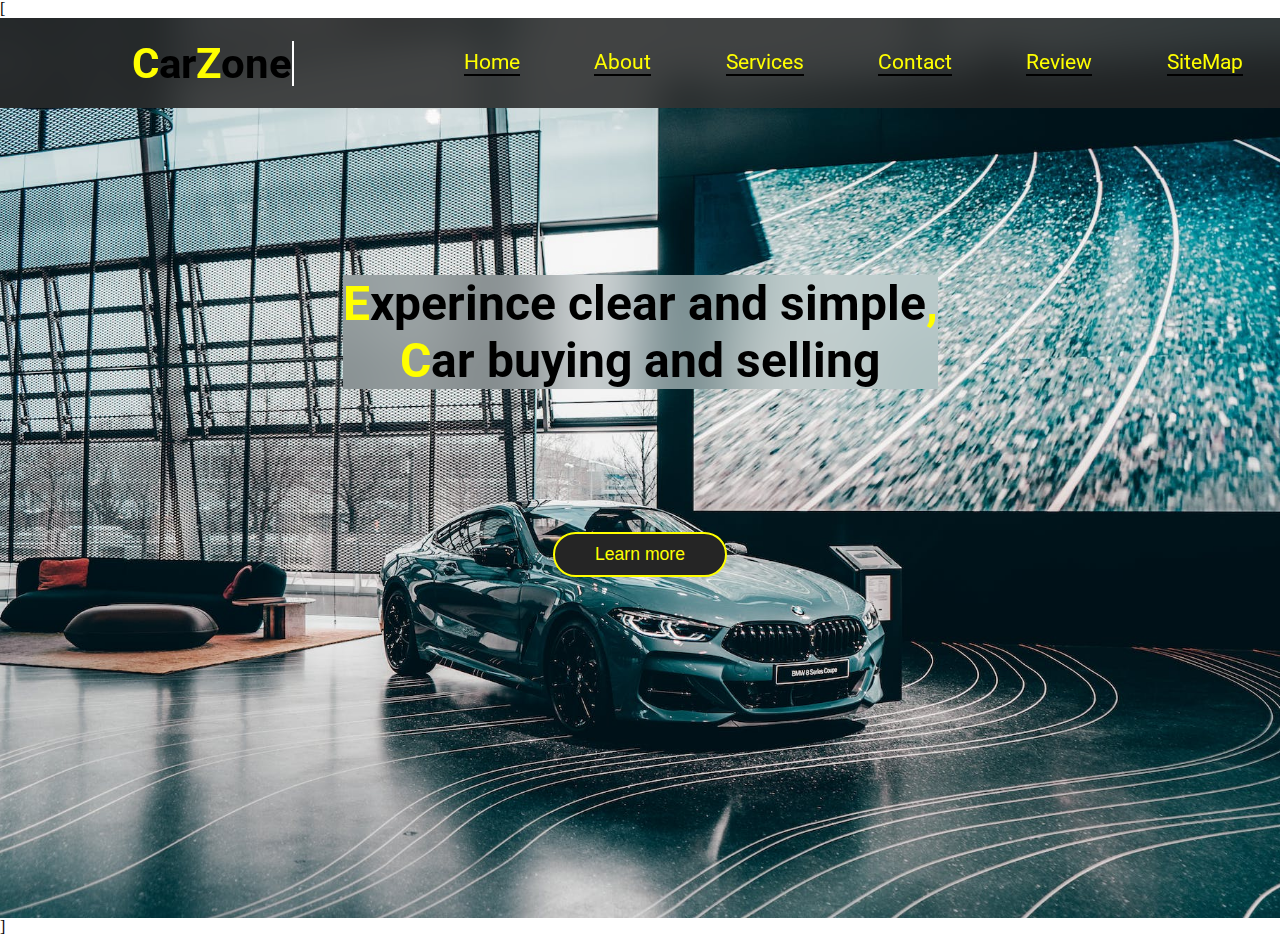
<file: index.html>
[<!DOCTYPE html>
<html lang="en">
  <head>
    <meta charset="UTF-8" />
    <meta name="viewport" content="width=device-width, initial-scale=1.0" />

    <link rel="preconnect" href="https://fonts.googleapis.com" />
    <link rel="preconnect" href="https://fonts.gstatic.com" crossorigin />
    <link
      href="https://fonts.googleapis.com/css2?family=Roboto&display=swap"
      rel="stylesheet"
    />
    <link rel="stylesheet" href="./zaid/style.css" />
    <title>Car Zone</title>
  </head>
  <body>
    <section id="Home">
      <header>
        <div class="Main-Nav">
          <div class="Logo"><span>C</span>ar <span>Z</span>one</div>
          <div class="Nav-Btns">
            <ul>
              <a class="Nav-Btn" href="index.html"><li>Home</li></a>
              <a class="Nav-Btn" href="./hamza/About_Us.html"><li>About</li></a>
              <a class="Nav-Btn" href="./zaid/Services.html"
                ><li>Services</li></a
              >
              <a class="Nav-Btn" href="../hamza/ContactUs.html"
                ><li>Contact</li></a
              >
              <a class="Nav-Btn" href="../qais/Reviews.html"><li>Review</li></a>
              <a class="Nav-Btn" href="./zaid/sitemap.html"><li>SiteMap</li></a>
            </ul>
          </div>
        </div>
      </header>
      <main class="Home-Main">
        <h1 class="Title">
          <span>E</span>xperince clear and simple<span>,</span> <br /><span
            >C</span
          >ar buying and selling
        </h1>
        <a href="Services.html"><button class="CTA">Learn more</button></a>
      </main>
    </section>
  </body>
</html>
]
</file>
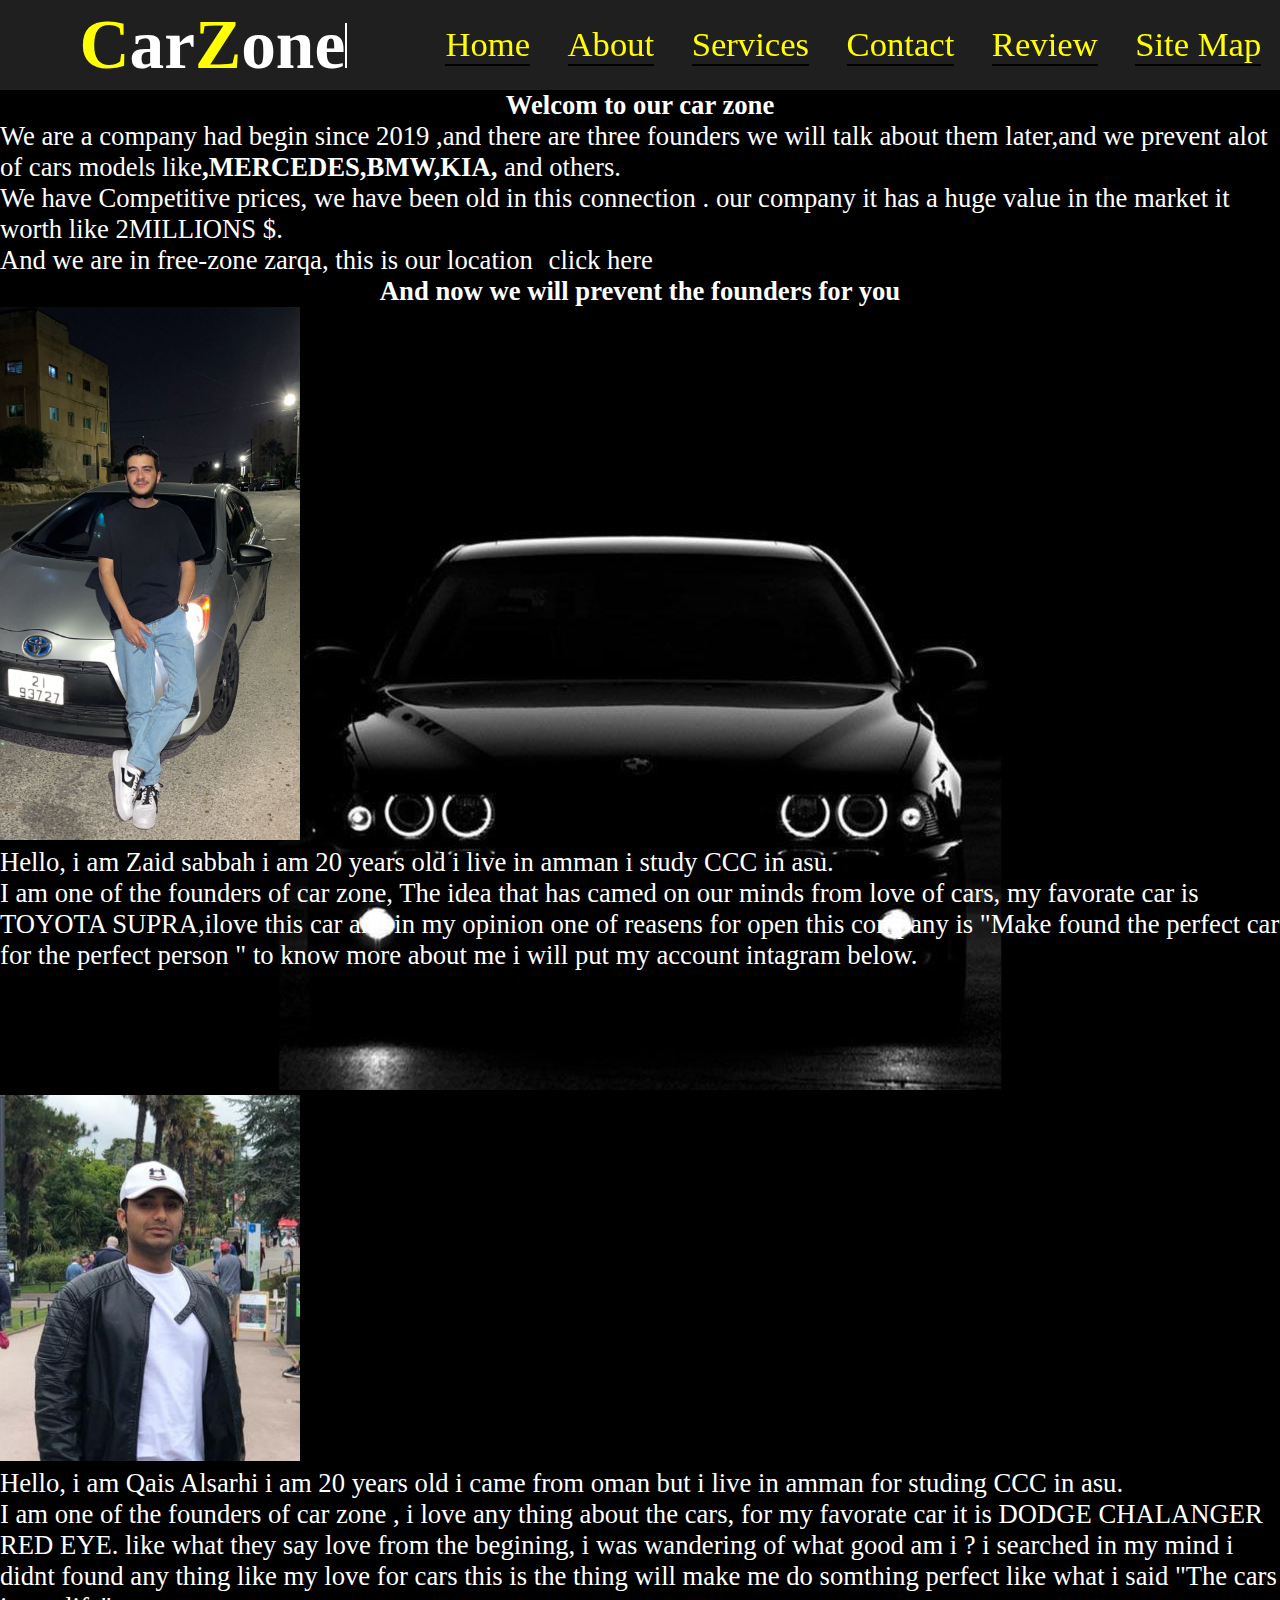
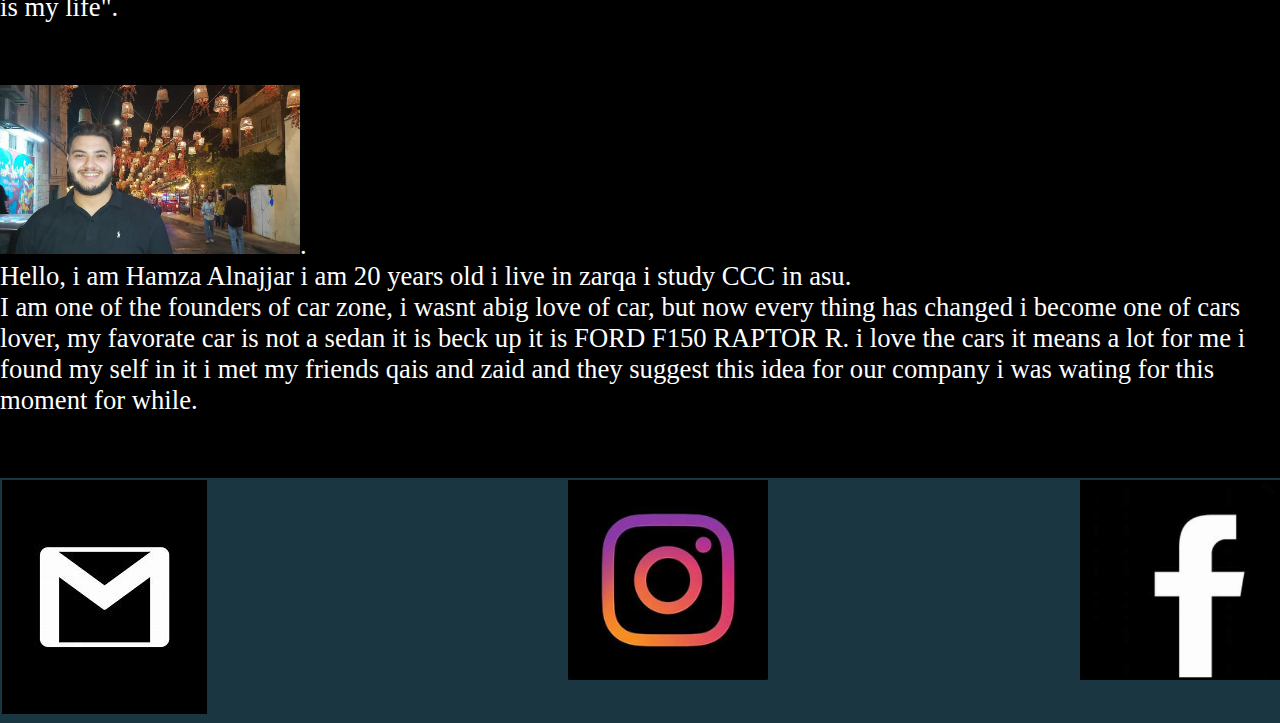
<file: hamza/About_Us.html>
<!DOCTYPE html>
<html lang="en">
  <head>
    <link rel="stylesheet" href="../zaid/style.css" />
    <style>
      span {
        font-weight: bold;
      }
      footer {
        background-color: black;
        color: white;
      }
      p a:link {
        color: white;
        text-decoration: none;
        padding: 7px;
        margin: 2px;
      }
      p a:hover {
        text-decoration: line-through;
        background-color: rgb(26, 54, 64);
        color: rgb(44, 55, 99);
      }
      p a:visited {
        color: gold;
      }

      body {
        background-image: url("WhatsApp Image 2023-11-26 at 13.34.30_04b00bef.jpg");
        background-repeat: no-repeat;
        background-position: center;
        background-attachment: fixed;
        color: rgb(255, 255, 255);
        font-size: 20pt;
        background-color: black;
      }

      footer {
        text-align: center;
        background-color: rgb(26, 54, 64);
      }
      #face {
        position: absolute;
        right: 0%;
      }
      #ins {
        position: absolute;
        right: 40%;
      }
    </style>

    <title>About Us</title>
  </head>
  <body>
    <header>
      <div class="Main-Nav">
        <div class="Logo"><span>C</span>ar <span>Z</span>one</div>
        <div class="Nav-Btns">
          <ul>
            <a class="Nav-Btn" href="../index.html"><li>Home</li></a>
            <a class="Nav-Btn" href="../hamza/About_Us.html"><li>About</li></a>
            <a class="Nav-Btn" href="../zaid/Services.html"
              ><li>Services</li></a
            >
            <a class="Nav-Btn" href="../hamza/ContactUs.html"
              ><li>Contact</li></a
            >
            <a class="Nav-Btn" href="../qais/Reviews.html"><li>Review</li></a>
            <a class="Nav-Btn" href="../zaid/sitemap.html"><li>Site Map</li></a>
          </ul>
        </div>
      </div>
    </header>
    <p style="text-align: center"><span> Welcom to our car zone </span></p>
    <p>
      We are a company had begin since 2019 ,and there are three founders we
      will talk about them later,and we prevent alot of cars models like<span
        >,MERCEDES,BMW,KIA,</span
      >
      and others. <br />
      We have Competitive prices, we have been old in this connection . our
      company it has a huge value in the market it worth like 2MILLIONS $.
    </p>
    <p>
      And we are in free-zone zarqa, this is our location
      <a
        href="https://www.bing.com/ck/a?!&&p=8d53b8a87645827cJmltdHM9MTcwMDE3OTIwMCZpZ3VpZD0xYWNhY2JiYy0xNzA1LTZkZmEtMTRkOC1kOGUyMTYxYjZjNjUmaW5zaWQ9NTQzNg&ptn=3&ver=2&hsh=3&fclid=1acacbbc-1705-6dfa-14d8-d8e2161b6c65&psq=freezone+zarqa&u=a1aHR0cHM6Ly96YXJxYWZyZWV6b25lLmNvbS9lbi9sb2NhdGlvbi8&ntb=1"
        >click here</a
      >
    </p>
    <p style="text-align: center">
      <span> And now we will prevent the founders for you</span>
    </p>
    <img
      style="text-align: center"
      src="WhatsApp Image 2023-11-18 at 14.16.48_73c7db59.jpg"
      alt="zaid"
      width="300"
    />
    <p>
      Hello, i am Zaid sabbah i am 20 years old i live in amman i study CCC in
      asu. <br />
      I am one of the founders of car zone, The idea that has camed on our minds
      from love of cars, my favorate car is TOYOTA SUPRA,ilove this car and in
      my opinion one of reasens for open this company is "Make found the perfect
      car for the perfect person " to know more about me i will put my account
      intagram below.
    </p>
    <br /><br />
    <br /><br />
    <img
      src="WhatsApp Image 2023-11-18 at 14.40.39_51fb9453.jpg"
      alt="qais"
      width="300"
    />
    <p>
      Hello, i am Qais Alsarhi i am 20 years old i came from oman but i live in
      amman for studing CCC in asu. <br />I am one of the founders of car zone ,
      i love any thing about the cars, for my favorate car it is DODGE CHALANGER
      RED EYE. like what they say love from the begining, i was wandering of
      what good am i ? i searched in my mind i didnt found any thing like my
      love for cars this is the thing will make me do somthing perfect like what
      i said "The cars is my life".
    </p>
    <br /><br />
    <img
      src="WhatsApp Image 2023-11-18 at 13.21.46_d6b2f89e.jpg"
      alt="Hamza"
      width="300"
    />.
    <p>
      Hello, i am Hamza Alnajjar i am 20 years old i live in zarqa i study CCC
      in asu. <br />
      I am one of the founders of car zone, i wasnt abig love of car, but now
      every thing has changed i become one of cars lover, my favorate car is not
      a sedan it is beck up it is FORD F150 RAPTOR R. i love the cars it means a
      lot for me i found my self in it i met my friends qais and zaid and they
      suggest this idea for our company i was wating for this moment for while.
    </p>
    <br /><br />

    <footer id="page-footers" class="reviews">
      <table>
        <tr>
          <td id="ggg">
            <a href="mailto:carz64670@gmail.com" ;>
              <img src="Gmail.jpg" alt="Gmail" />
            </a>
          </td>

          <td id="ins">
            <a
              href="https://instagram.com/carzone61?igshid=MzMyNGUyNmU2YQ%3D%3D&utm_source=qr"
              ><img
                src="download.jpg"
                alt="instagram "
                width="200"
                class="insta"
                ;
            /></a>
          </td>
          <td id="face">
            <a
              href="https://www.facebook.com/profile.php?id=61554190978200&mibextid=LQQJ4d"
              ><img
                src="WhatsApp Image 2023-11-26 at 14.01.37_c660014f.jpg"
                alt="facebook"
                width="200"
                style="position: static"
                :
                ;
            /></a>
          </td>
        </tr>
      </table>
    </footer>
  </body>
</html>
</file>
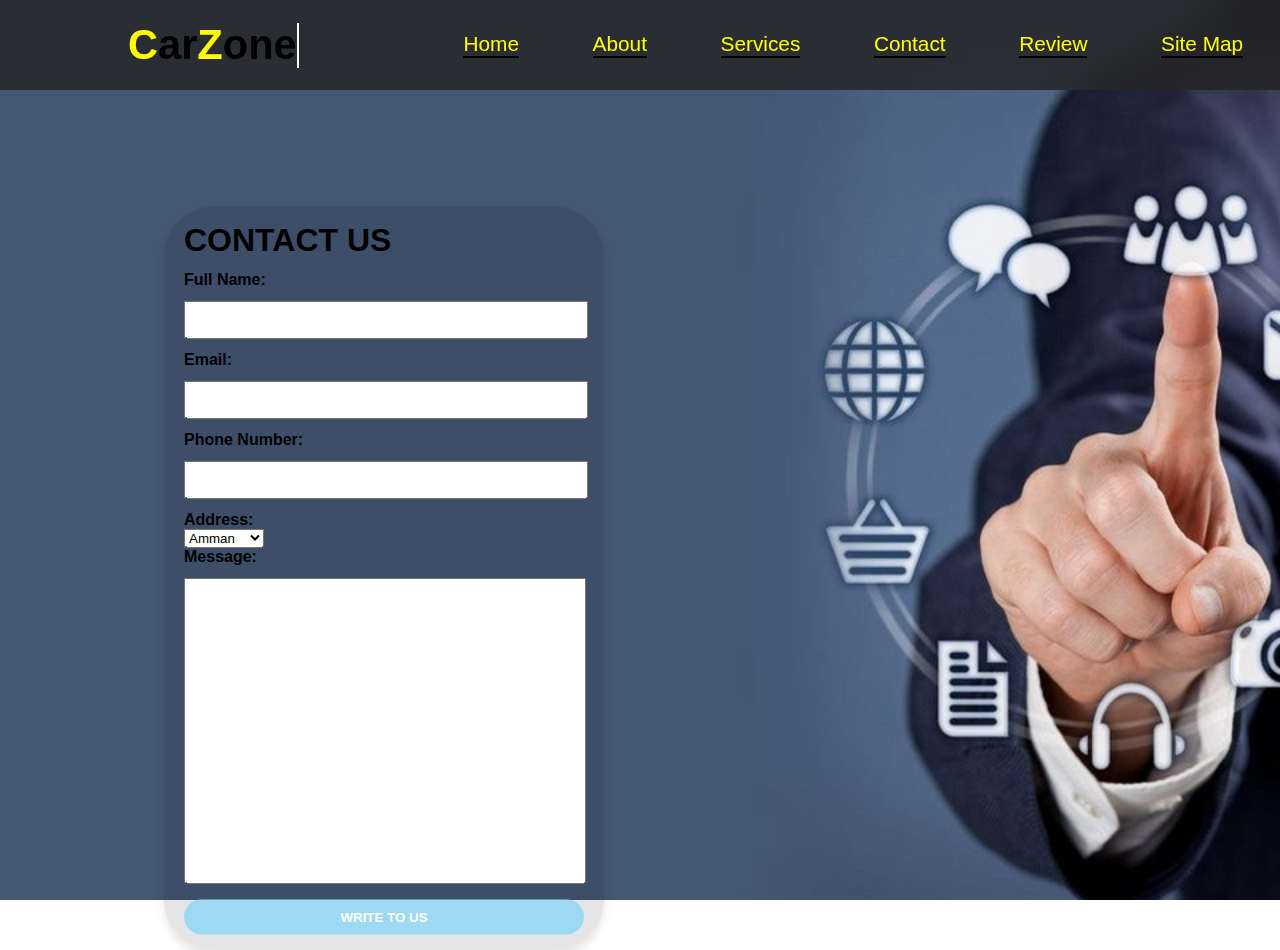
<file: hamza/ContactUs.html>
<!DOCTYPE html>
<html lang="en">
  <head>
    <link rel="stylesheet" href="../zaid/style.css" />
    <style>
      * {
        margin: 0;
        padding: 0;
        outline: 0;
        font-family: "nunito", sans-serif;
      }
      body {
        background-image: url("WhatsApp Image 2023-11-29 at 21.05.18_c901aaac.jpg");
        background-repeat: no-repeat;
        background-position: center;
        background-attachment: fixed;
        background-size: cover;
      }
      .container {
        position: absolute;
        left: 30%;
        top: 50%;
        transform: translate(-50%, -50%);
        padding: 15px 20px;
        background-color: rgba(0, 0, 0, 0.1);
        box-shadow: 0 6px 8px rgba(0, 0, 0, 0.1);
        border-radius: 50px;
        width: 400px;
        margin-top: 10%;
      }

      .container h1 {
        margin-bottom: 12px;
        color: black;
        text-transform: uppercase;
      }
      .container label {
        color: black;
      }
      .container input,
      textarea {
        padding: 8px 10px;
        width: calc(100% - 20px);
        font-size: 16px;
        margin: 12px 0;
        resize: none;
      }
      .container button {
        width: 100%;
        padding: 10px;
        background-color: #9dd9f3;
        border: none;
        border-radius: 30px;
        text-transform: uppercase;
        color: white;
        font-weight: bold;
        transition: 0.4s;
      }
      button:hover {
        background-color: #00008b;
      }
    </style>
    <title>Car Zone</title>
  </head>
  <body>
    <header>
      <div class="Main-Nav">
        <div class="Logo"><span>C</span>ar <span>Z</span>one</div>
        <div class="Nav-Btns">
          <ul>
            <a class="Nav-Btn" href="../index.html"><li>Home</li></a>
            <a class="Nav-Btn" href="../hamza/About_Us.html"><li>About</li></a>
            <a class="Nav-Btn" href="../zaid/Services.html"
              ><li>Services</li></a
            >
            <a class="Nav-Btn" href="../hamza/ContactUs.html"
              ><li>Contact</li></a
            >
            <a class="Nav-Btn" href="../qais/Reviews.html"><li>Review</li></a>
            <a class="Nav-Btn" href="../zaid/sitemap.html"><li>Site Map</li></a>
          </ul>
        </div>
      </div>
    </header>
    <div class="container">
      <form>
        <h1>Contact us</h1>
        <label style="font-weight: bold">Full Name: </label><br />
        <input type="text" /><br />
        <label style="font-weight: bold">Email: </label><br />
        <input type="email" /><br />
        <label style="font-weight: bold">Phone Number:</label><br />
        <input type="number" /><br />
        <label style="font-weight: bold">Address:</label><br />
        <select name="My Select">
          <option value="Amman">Amman</option>
          <option value="Zarqa">Zarqa</option>
          <option value="Al Mafraq">Al Mafraq</option>
          <option value="Al Tafilah">Al Tafilah</option>
          <option value="Al Karak">Al Karak</option>
          <option value="Aqaba">Aqaba</option>
          <option value="Ma’an">Ma’an</option>
          <option value="Madaba">Madaba</option>
          <option value="Al Balqa’">Al Balqa’</option>
          <option value="Jarash">Jarash</option>
          <option value="Irbid">Irbid</option>
          <option value="Ajlun">Ajlun</option></select
        ><br />
        <label style="font-weight: bold">Message: </label><br />
        <textarea rows="16"></textarea><br />
        <button>Write to Us</button>
      </form>
    </div>
  </body>
</html>
</file>
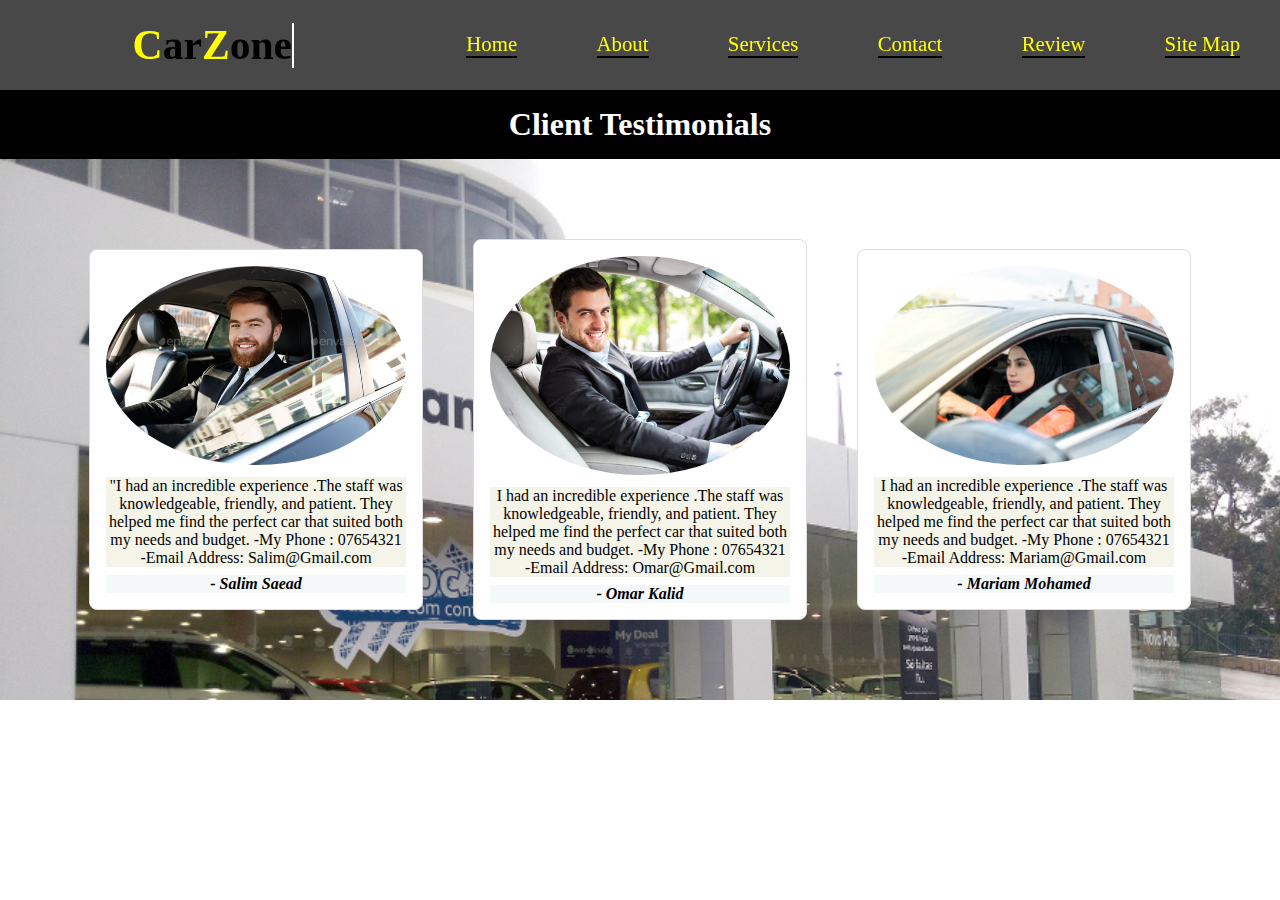
<file: qais/Reviews.html>
<!DOCTYPE html>
<html>
  <head>
    <link rel="stylesheet" href="../zaid/style.css" />
    <style>
      body {
        font-family: sans-serif serif;
      }

      .header {
        background-color: black;
        color: white;
        text-align: center;
        padding: 1em;
      }

      .Class-container {
        display: flex;
        justify-content: space-around;
        align-items: center;
        flex-wrap: wrap;
        padding: 4em;
      }

      .Class {
        background-color: white;
        max-width: 300px;
        text-align: center;
        margin: 1em;
        padding: 1em;
        border: 1px solid #ddd;
        border-radius: 8px;
      }

      .Class img {
        width: 100%;
        border-radius: 50%;
        margin-bottom: 0.5em;
      }

      .Class p {
        font-style: inherit;
        background-color: rgb(245, 244, 233);
      }

      .Class cite {
        background-color: rgb(245, 248, 248);
        font-weight: bold;
        display: block;
        margin-top: 0.5em;
      }
      p:hover {
        background-color: white;
      }
    </style>
    <title>Reviews</title>
  </head>
  <body>
    <header>
      <div class="Main-Nav">
        <div class="Logo"><span>C</span>ar <span>Z</span>one</div>
        <div class="Nav-Btns">
          <ul>
            <a class="Nav-Btn" href="../index.html"><li>Home</li></a>
            <a class="Nav-Btn" href="../hamza/About_Us.html"><li>About</li></a>
            <a class="Nav-Btn" href="../zaid/Services.html"
              ><li>Services</li></a
            >
            <a class="Nav-Btn" href="../hamza/ContactUs.html"
              ><li>Contact</li></a
            >
            <a class="Nav-Btn" href="../qais/Reviews.html"><li>Review</li></a>
            <a class="Nav-Btn" href="../zaid/sitemap.html"><li>Site Map</li></a>
          </ul>
        </div>
      </div>
    </header>

    <div class="header">
      <h1>Client Testimonials</h1>
    </div>

    <section
      style="
        background-image: url(R.png);
        background-repeat: no-repeat;
        background-size: 100%;
      "
      class="Class-container"
    >
      <div class="Class">
        <img src="Salim.jpg" alt="Client 2" />
        <p>
          "I had an incredible experience .The staff was knowledgeable,
          friendly, and patient. They helped me find the perfect car that suited
          both my needs and budget. -My Phone : 07654321 -Email Address:
          Salim@Gmail.com
        </p>
        <cite>- Salim Saead</cite>
      </div>

      <div class="Class" style="top: auto">
        <img src="Omar.jpg" alt="Client 2" />
        <p>
          I had an incredible experience .The staff was knowledgeable, friendly,
          and patient. They helped me find the perfect car that suited both my
          needs and budget. -My Phone : 07654321 -Email Address: Omar@Gmail.com
        </p>
        <cite>- Omar Kalid</cite>
      </div>

      <div class="Class">
        <img src="Mariam.jpg" alt="Client 1" />
        <p>
          I had an incredible experience .The staff was knowledgeable, friendly,
          and patient. They helped me find the perfect car that suited both my
          needs and budget. -My Phone : 07654321 -Email Address:
          Mariam@Gmail.com
        </p>
        <cite>- Mariam Mohamed</cite>
      </div>
    </section>
  </body>
</html>
</file>
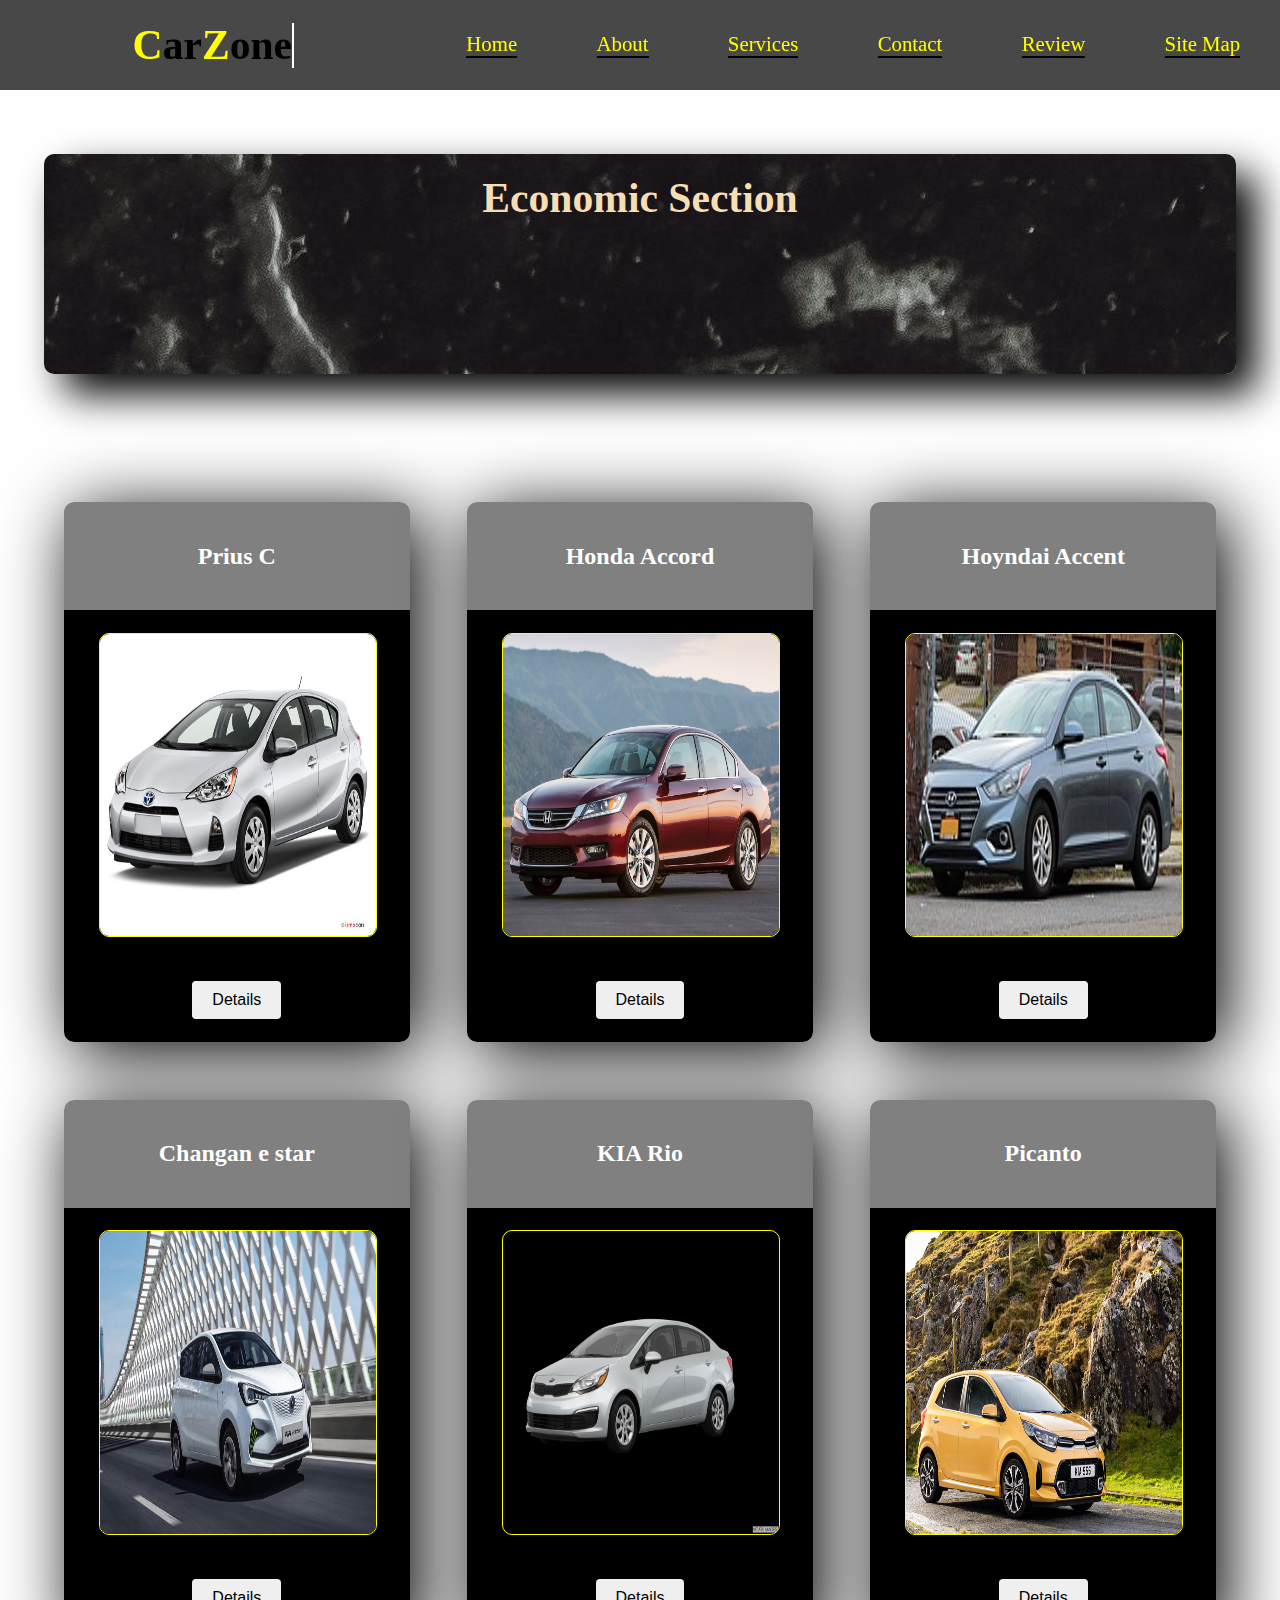
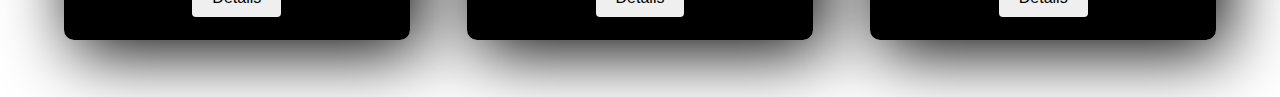
<file: zaid/Economic.html>
<!DOCTYPE html>
<html lang="en">
  <head>
    <meta charset="UTF-8" />
    <meta name="viewport" content="width=device-width, initial-scale=1.0" />
    <link rel="stylesheet" href="style.css" />
    <title>Car Zone</title>
  </head>
  <body>
    <header>
      <div class="Main-Nav">
        <div class="Logo"><span>C</span>ar <span>Z</span>one</div>
        <div class="Nav-Btns">
          <ul>
            <a class="Nav-Btn" href="../index.html"><li>Home</li></a>
            <a class="Nav-Btn" href="../hamza/About_Us.html"><li>About</li></a>
            <a class="Nav-Btn" href="Services.html"><li>Services</li></a>
            <a class="Nav-Btn" href="../hamza/ContactUs.html"
              ><li>Contact</li></a
            >
            <a class="Nav-Btn" href="../qais/Reviews.html"><li>Review</li></a>
            <a class="Nav-Btn" href="./sitemap.html"><li>Site Map</li></a>
          </ul>
        </div>
      </div>
    </header>
    <main class="Services-Main">
      <div class="Head"><h1>Economic Section</h1></div>
      <div class="body">
        <div class="Card">
          <div class="Card-Title">Prius C</div>
          <div class="Card-Body">
            <div class="img img1">
              <img src="./assests/priusc.jpg" alt="" />
            </div>
            <button>Details</button>
          </div>
        </div>
        <div class="Card">
          <div class="Card-Title">Honda Accord</div>
          <div class="Card-Body">
            <div class="img img1">
              <img src="./assests/accord.jpg" alt="" />
            </div>
            <button>Details</button>
          </div>
        </div>
        <div class="Card">
          <div class="Card-Title">Hoyndai Accent</div>
          <div class="Card-Body">
            <div class="img img2">
              <img src="./assests/accent.jpg" alt="" />
            </div>
            <button>Details</button>
          </div>
        </div>
        <div class="Card">
          <div class="Card-Title">Changan e star</div>
          <div class="Card-Body">
            <div class="img img3">
              <img src="./assests/changan.jpg" alt="" />
            </div>
            <button>Details</button>
          </div>
        </div>
        <div class="Card">
          <div class="Card-Title">KIA Rio</div>
          <div class="Card-Body">
            <div class="img img4">
              <img src="./assests/kiario.png" alt="" />
            </div>
            <button>Details</button>
          </div>
        </div>
        <div class="Card">
          <div class="Card-Title">Picanto</div>
          <div class="Card-Body">
            <div class="img img5">
              <img src="./assests/picanto.jpg" alt="" />
            </div>
            <button>Details</button>
          </div>
        </div>
      </div>
    </main>
  </body>
</html>
</file>
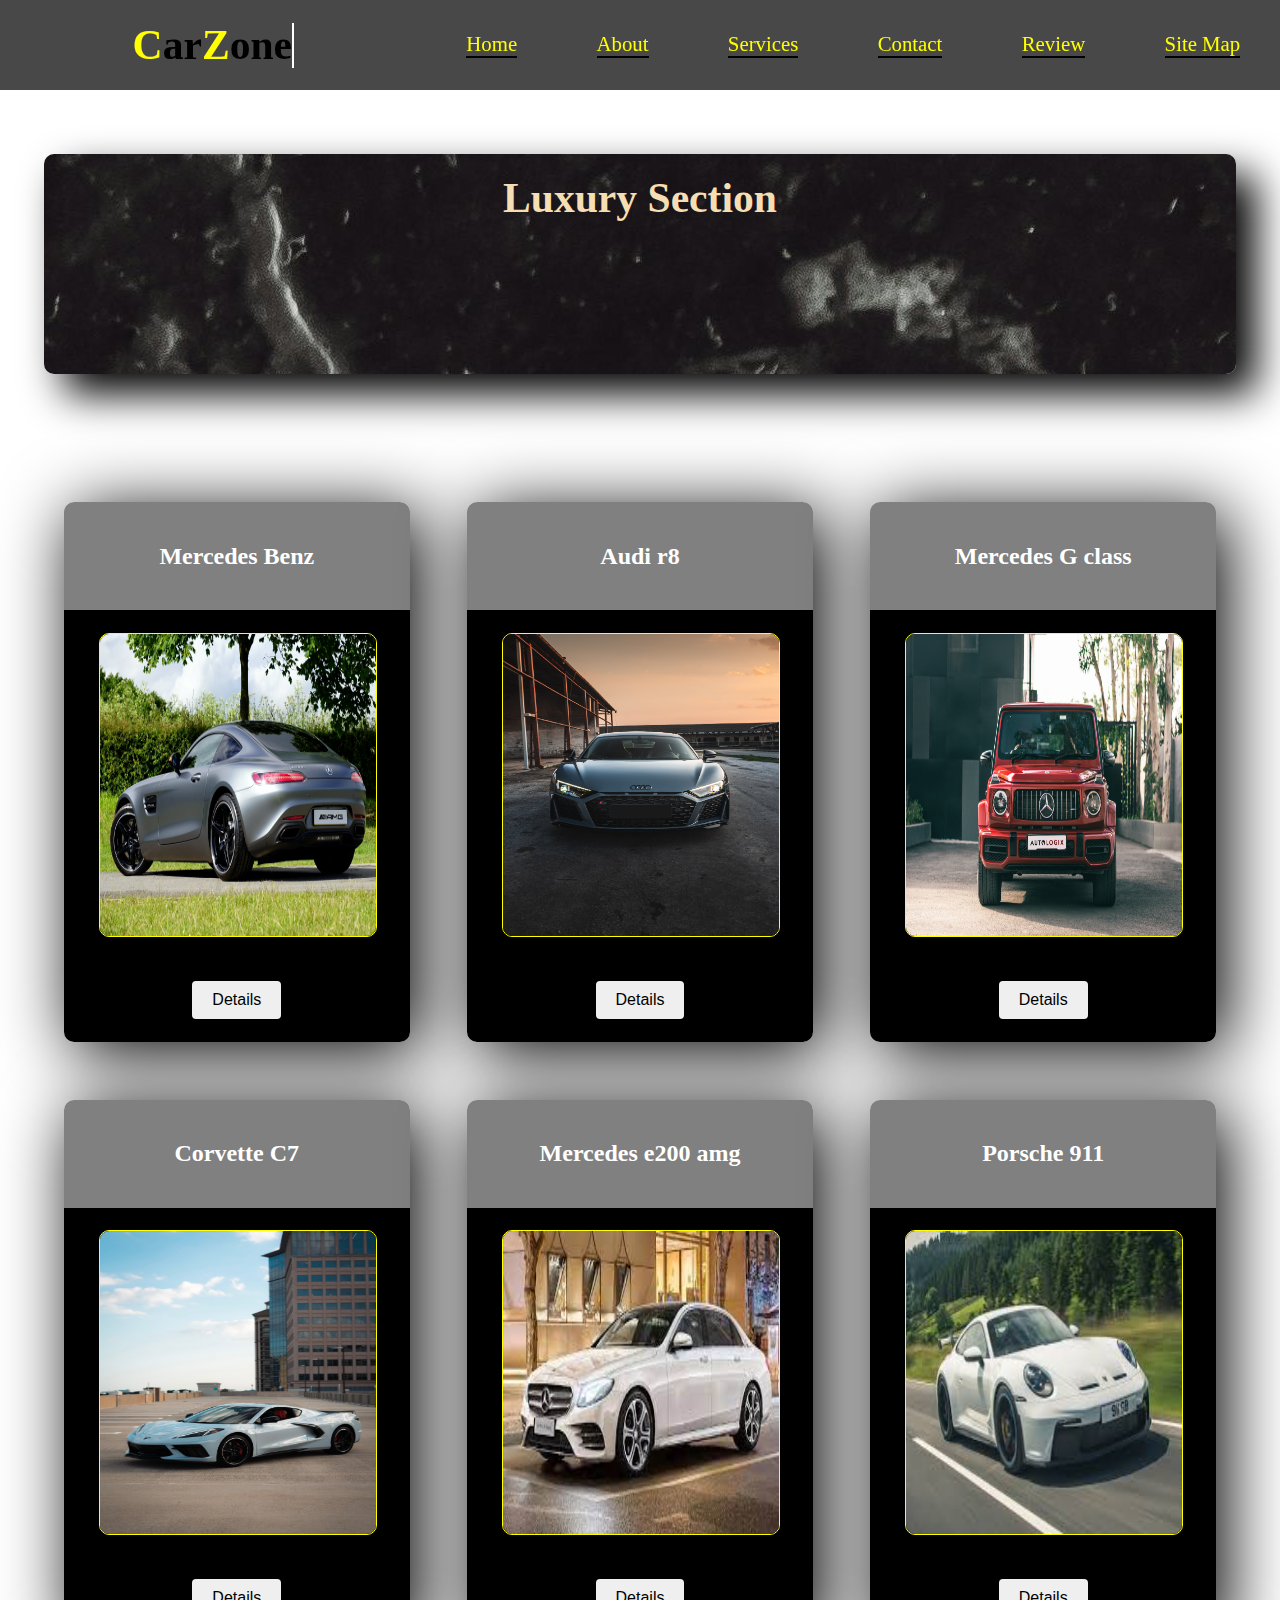
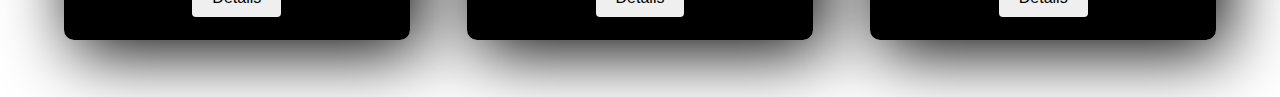
<file: zaid/Luxury.html>
<!DOCTYPE html>
<html lang="en">
  <head>
    <meta charset="UTF-8" />
    <meta name="viewport" content="width=device-width, initial-scale=1.0" />
    <link rel="stylesheet" href="style.css" />
    <title>Car Zone</title>
  </head>
  <body>
    <header>
      <div class="Main-Nav">
        <div class="Logo"><span>C</span>ar <span>Z</span>one</div>
        <div class="Nav-Btns">
          <ul>
            <a class="Nav-Btn" href="../index.html"><li>Home</li></a>
            <a class="Nav-Btn" href="../hamza/About_Us.html"><li>About</li></a>
            <a class="Nav-Btn" href="Services.html"><li>Services</li></a>
            <a class="Nav-Btn" href="../hamza/ContactUs.html"
              ><li>Contact</li></a
            >
            <a class="Nav-Btn" href="../qais/Reviews.html"><li>Review</li></a>
            <a class="Nav-Btn" href="./sitemap.html"><li>Site Map</li></a>
          </ul>
        </div>
      </div>
    </header>
    <main class="Services-Main">
      <div class="Head"><h1>Luxury Section</h1></div>
      <div class="body">
        <div class="Card">
          <div class="Card-Title">Mercedes Benz</div>
          <div class="Card-Body">
            <div class="img img1">
              <img src="./assests/mercedesbnz.jpg" alt="" />
            </div>
            <button>Details</button>
          </div>
        </div>
        <div class="Card">
          <div class="Card-Title">Audi r8</div>
          <div class="Card-Body">
            <div class="img img1">
              <img src="./assests/Audir8.jpg" alt="" />
            </div>
            <button>Details</button>
          </div>
        </div>
        <div class="Card">
          <div class="Card-Title">Mercedes G class</div>
          <div class="Card-Body">
            <div class="img img2">
              <img src="./assests/Gclass.jpg" alt="" />
            </div>
            <button>Details</button>
          </div>
        </div>
        <div class="Card">
          <div class="Card-Title">Corvette C7</div>
          <div class="Card-Body">
            <div class="img img3">
              <img src="./assests/corvetc7.jpg" alt="" />
            </div>
            <button>Details</button>
          </div>
        </div>
        <div class="Card">
          <div class="Card-Title">Mercedes e200 amg</div>
          <div class="Card-Body">
            <div class="img img4"><img src="./assests/e200.jpeg" alt="" /></div>
            <button>Details</button>
          </div>
        </div>
        <div class="Card">
          <div class="Card-Title">Porsche 911</div>
          <div class="Card-Body">
            <div class="img img5"><img src="./assests/911.jpeg" alt="" /></div>
            <button>Details</button>
          </div>
        </div>
      </div>
    </main>
  </body>
</html>
</file>
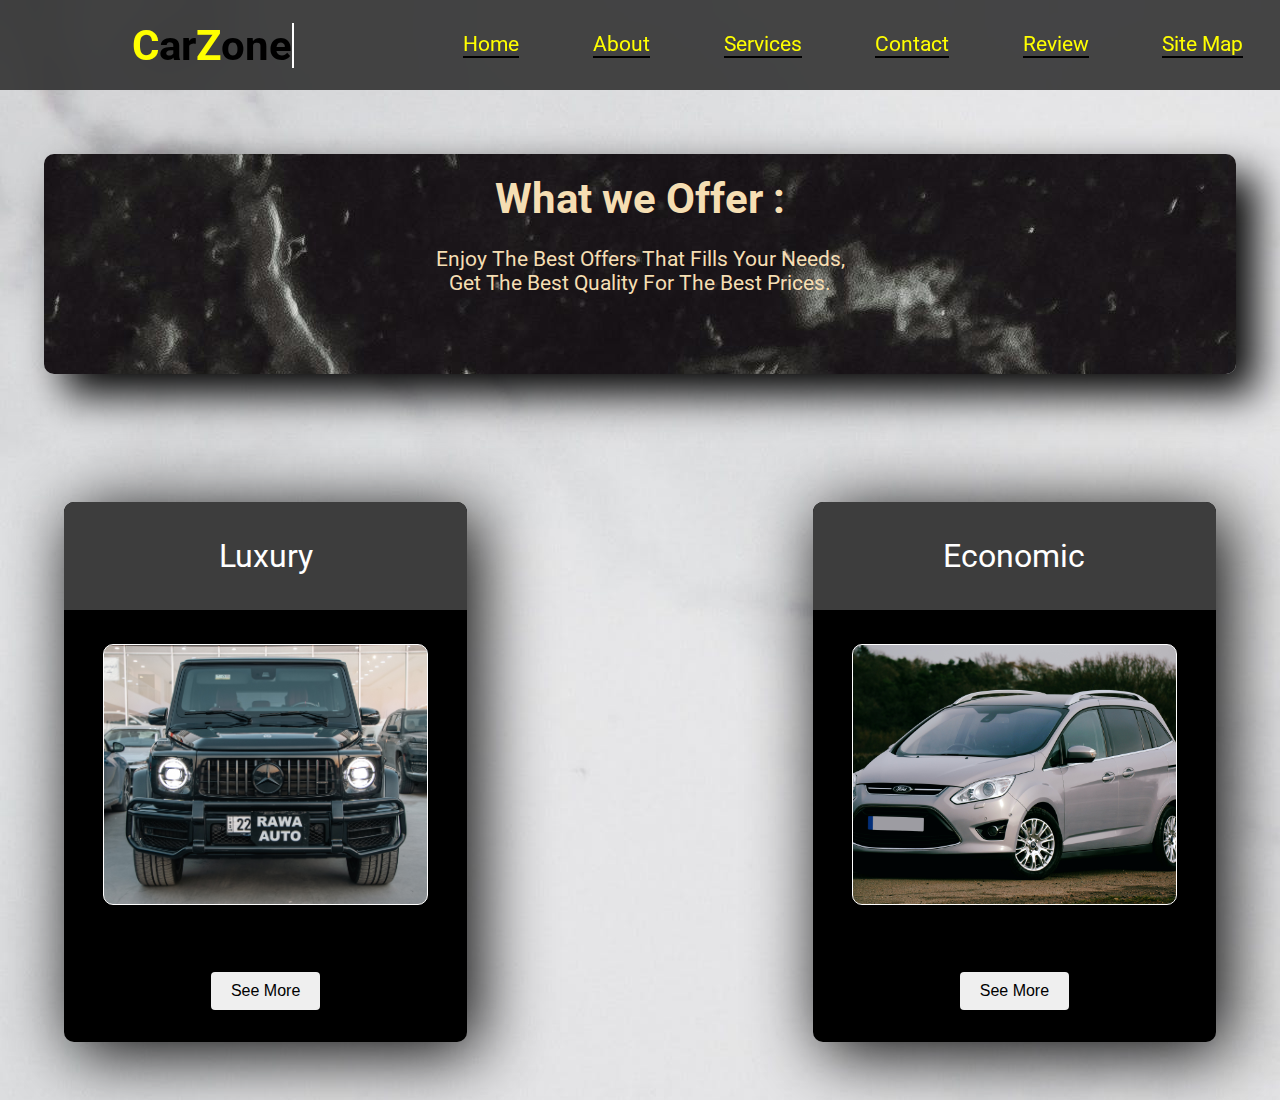
<file: zaid/Services.html>
<!DOCTYPE html>
<html lang="en">
  <head>
    <meta charset="UTF-8" />
    <meta name="viewport" content="width=device-width, initial-scale=1.0" />
    <link rel="stylesheet" href="style.css" />
    <link rel="preconnect" href="https://fonts.gstatic.com" crossorigin />
    <link
      href="https://fonts.googleapis.com/css2?family=Roboto&display=swap"
      rel="stylesheet"
    />
    <link rel="stylesheet" href="style.css" />
    <title>Car Zone</title>
  </head>
  <body>
    <section id="Services">
      <header>
        <div class="Main-Nav">
          <div class="Logo"><span>C</span>ar <span>Z</span>one</div>
          <div class="Nav-Btns">
            <ul>
              <a class="Nav-Btn" href="../index.html"><li>Home</li></a>
              <a class="Nav-Btn" href="../hamza/About_Us.html"
                ><li>About</li></a
              >
              <a class="Nav-Btn" href="Services.html"><li>Services</li></a>
              <a class="Nav-Btn" href="../hamza/ContactUs.html"
                ><li>Contact</li></a
              >
              <a class="Nav-Btn" href="../qais/Reviews.html"><li>Review</li></a>
              <a class="Nav-Btn" href="./sitemap.html"><li>Site Map</li></a>
            </ul>
          </div>
        </div>
      </header>
      <main class="Services-Main">
        <div class="Head">
          <h1>What we Offer :</h1>
          <br />
          <p>
            Enjoy The Best Offers That Fills Your Needs, <br />Get The Best
            Quality For The Best Prices.
          </p>
        </div>
        <div class="body s-body">
          <div class="Luxury-Card Card1">
            <div class="L-Title">Luxury</div>
            <div class="L-Body">
              <div class="L-img"></div>
              <div>
                <a href="Luxury.html"
                  ><button class="L-Btn">See More</button></a
                >
              </div>
            </div>
          </div>
          <div class="Economic-Card Card1">
            <div class="L-Title">Economic</div>
            <div class="L-Body">
              <div class="L-img E-img"></div>
              <div>
                <a href="Economic.html"
                  ><button class="L-Btn">See More</button></a
                >
              </div>
            </div>
          </div>
        </div>
      </main>
    </section>
  </body>
</html>
</file>
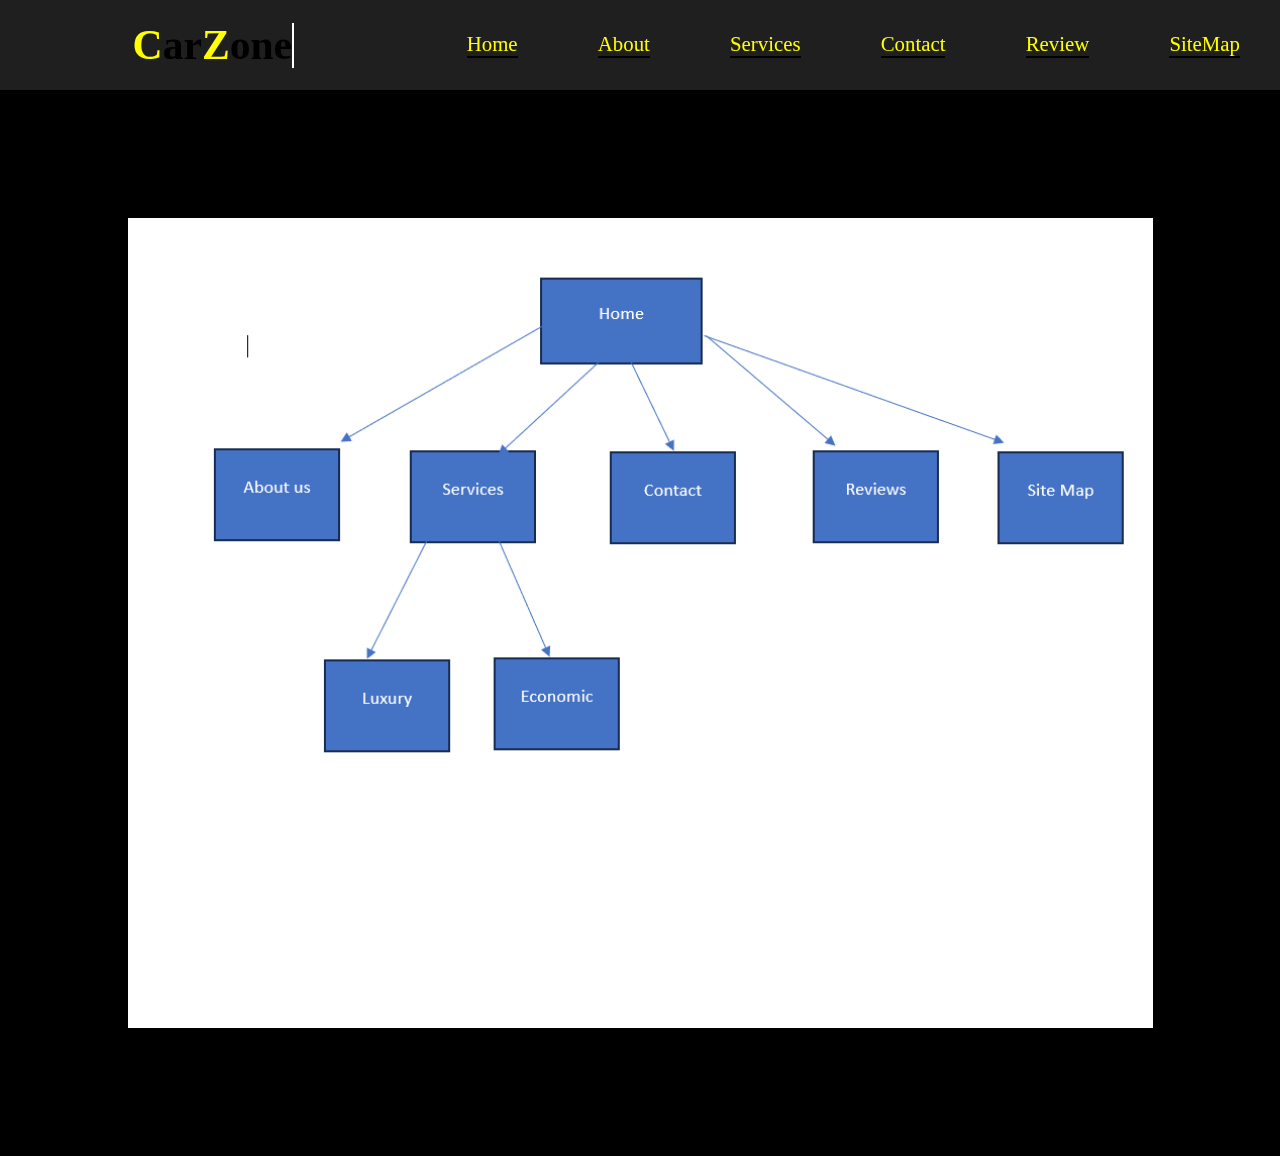
<file: zaid/sitemap.html>
<!DOCTYPE html>
<html lang="en">
  <head>
    <meta charset="UTF-8" />
    <meta name="viewport" content="width=device-width, initial-scale=1.0" />
    <link rel="stylesheet" href="style.css" />
    <title>Car Zone</title>
    <style>
      body {
        background-color: black;
      }
      .container {
        width: 90%;
        margin: 10% 5%;
        height: 90vh;
        background-image: url(./assests/sitemap.png);
        background-position: center;
        background-size: contain;
        background-repeat: no-repeat;
      }
    </style>
  </head>
  <body>
    <header>
      <div class="Main-Nav">
        <div class="Logo"><span>C</span>ar <span>Z</span>one</div>
        <div class="Nav-Btns">
          <ul>
            <a class="Nav-Btn" href="index.html"><li>Home</li></a>
            <a class="Nav-Btn" href="./hamza/About_Us.html"><li>About</li></a>
            <a class="Nav-Btn" href="./zaid/Services.html"><li>Services</li></a>
            <a class="Nav-Btn" href="../hamza/ContactUs.html"
              ><li>Contact</li></a
            >
            <a class="Nav-Btn" href="../qais/Reviews.html"><li>Review</li></a>
            <a class="Nav-Btn" href="../qais/Reviews.html"><li>SiteMap</li></a>
          </ul>
        </div>
      </div>
    </header>

    <main>
      <div class="container"></div>
    </main>
  </body>
</html>
</file>
<file: zaid/style.css>
*{
    margin: 0;
    padding: 0;
}

/*----------Home----------*/
#Home{
    background-image: url(./assests/back.jpg);
    height: 100vh;
    background-position: center;
    background-size: cover;
    background-repeat: no-repeat;
    font-family: 'Roboto', sans-serif;
}


    header{
        background-color: rgba(37, 37, 37, 0.84);
        backdrop-filter: blur(20px);
    }

    .Main-Nav{
        height: 10vh;
        display: grid;
        grid-template-columns: 2fr 4fr;
        grid-template-areas: "Logo Btns";
    }

    .Logo{
        display: flex;
        align-items: center;
        justify-content: center;
        font-weight: bold;
        font-size:260% ;   
    }

    .Logo span{

    color: yellow;
    }


    .Logo::after{
        content: "";
        width: 2px;
        background-color: white;
        height: 50%;
    }

    .Nav-Btns ul{
        height: 10vh;
        list-style: none;
        display: flex;
        align-items: center;
        justify-content: space-around;
    }

    .Nav-Btn{
        display: flex;
        flex-direction: column;
        text-decoration: none;
        color: yellow;
        font-size: 130%;
    }

    .Nav-Btn::after{
        content: "";
        height: 2px;
        background-color: black;
    }

    .Nav-Btn:hover::after{
        background-color: white;
    }

/*----------Main----------*/

.Home-Main{
    height: 60vh;
    display: flex;
    flex-direction: column;
    align-items: center;
    justify-content: space-around;
}


.Title{
    margin-top: 2em;
    font-size: 3em;
    text-align: center;
    font-weight: bold;
    backdrop-filter: blur(40px);
    
}
.Title span{
    color: rgb(255, 255, 0);
}

.CTA{
background-color: rgb(37, 37, 37);
border: yellow 2px solid;
padding:10px 40px;
border-radius: 40px;
color: yellow;
font-size: 1.1em;
}

.CTA:hover{
cursor: pointer;
background-color: rgba(37, 37, 37, 0.681);
}


@media only screen and (max-width: 500px){

.Logo{
    font-size: 150%;
}

.Nav-Btn{
    font-size: 90%;
}

.Title{
    font-size: 2.4em;
}

}

/*----------Services----------*/

#Services{
    font-family: 'Roboto', sans-serif;
    min-height: 100vh;
    background-image: url(./assests/sback2.jpg);
}

.Services-Main{
    min-height: 75vh;
    display: flex;
    flex-direction: column;
    align-items: center;
    justify-content: space-around;
}

.Head{
    margin-top: 5%; ;
    width: 90%;
    height: 20vh;
    padding: 20px;
    background-image: url(./assests/Headback.jpg);
    color: wheat;
    text-align: center;
    font-size: 130%;
    border-radius: 10px;
    box-shadow: 20px 20px 40px  rgb(0, 0, 0);
}



.Card1{
    width: 35%;
    height: 60vh;
    background-color: black ;
    margin-bottom:5% ;
    border-radius: 10px;
    box-shadow: 10px 10px 70px 1px black;

}

.L-Title{
    width: 100%;
    height: 20%;
    background-color:rgb(61, 61, 61);
    backdrop-filter: blurI(40px);
    border-radius: 10px 10px 0px 0px;
    display: flex;
    font-size: 2em;
    color: white;
    align-items: center;
    justify-content: center;
    border-bottom: 1px solid black;
}

.L-Body{
    width: 100%;
    height:80%;
    /* background-color: blue; */
    border-radius: 0px 0px 10px 10px;
    display: flex;
    flex-direction: column;
    align-items: center;
    justify-content:space-around ;
}

.L-img{
    border: 1px solid white;
    width: 80%;
    height: 60%;
    background-image: url(./assests/Lback.jpg);
    background-size: cover;
    background-position: center;
    border-radius: 10px;
}
.E-img{
    width: 80%;
    height: 60%;
    background-image: url(./assests/Eback.jpg);
    background-size: cover;
    background-position: center;
}

.L-Btn{
    padding: 10px 20px; 
    font-size: 16px;
    border: none;
    cursor: pointer;
    border-radius: 4px;
    transition: 0.7s ease;
}
.L-Btn a{
    text-decoration: none;
    color: black;
}
.L-Btn:hover{
    background-color: yellow;
    color: black;
}








.body {
    width: 90%;
    margin-top: 10%;
    min-height: 40vh;
    display: flex;
    flex-wrap: wrap;
    align-items: center;
    justify-content: space-between; 
}
.Card {
    width: 30%;
    background-color: transparent;
    height: 60vh;
    margin-bottom: 5%;
    display: flex;
    flex-direction: column;
    justify-content: center;
    align-items: center;
    box-shadow: 10px 10px 70px 1px black;
    border-radius: 10px;
}
@media only screen and (max-width: 500px){
    .body{
    flex-direction: column;
    }

    .Card,.Card1{
        width: 80%;
    }

    
    }






.Card-Title{
    width: 100%;
    height: 20%;
    font-size: 1.5em;
    font-weight: bold;
    background-color: gray;
    color: white;
    text-align: center;
    display: flex;
    align-items: center;
    justify-content: center;
    border-radius: 10px 10px 0px 0px;
}

.Card-Body{
width: 100%;
height: 80%;
background-color: black;
display: flex;
flex-direction: column;
align-items: center;
justify-content: space-around;
border-radius: 0px 0px 10px 10px;
}

.img img{
    width: 100%;
    height: 100%;
    border-radius: 10px;
    border: 1px solid yellow;
}

.img{
    
    width: 80%;
    height: 70%;
    
}

.Card-Body button{
    padding: 10px 20px; 
    font-size: 16px;
    border: none;
    cursor: pointer;
    border-radius: 4px;
    transition: 0.7s ease;
}
.Card-Body button:hover{
    background-color: yellow;
    color: black;
}
</file>
